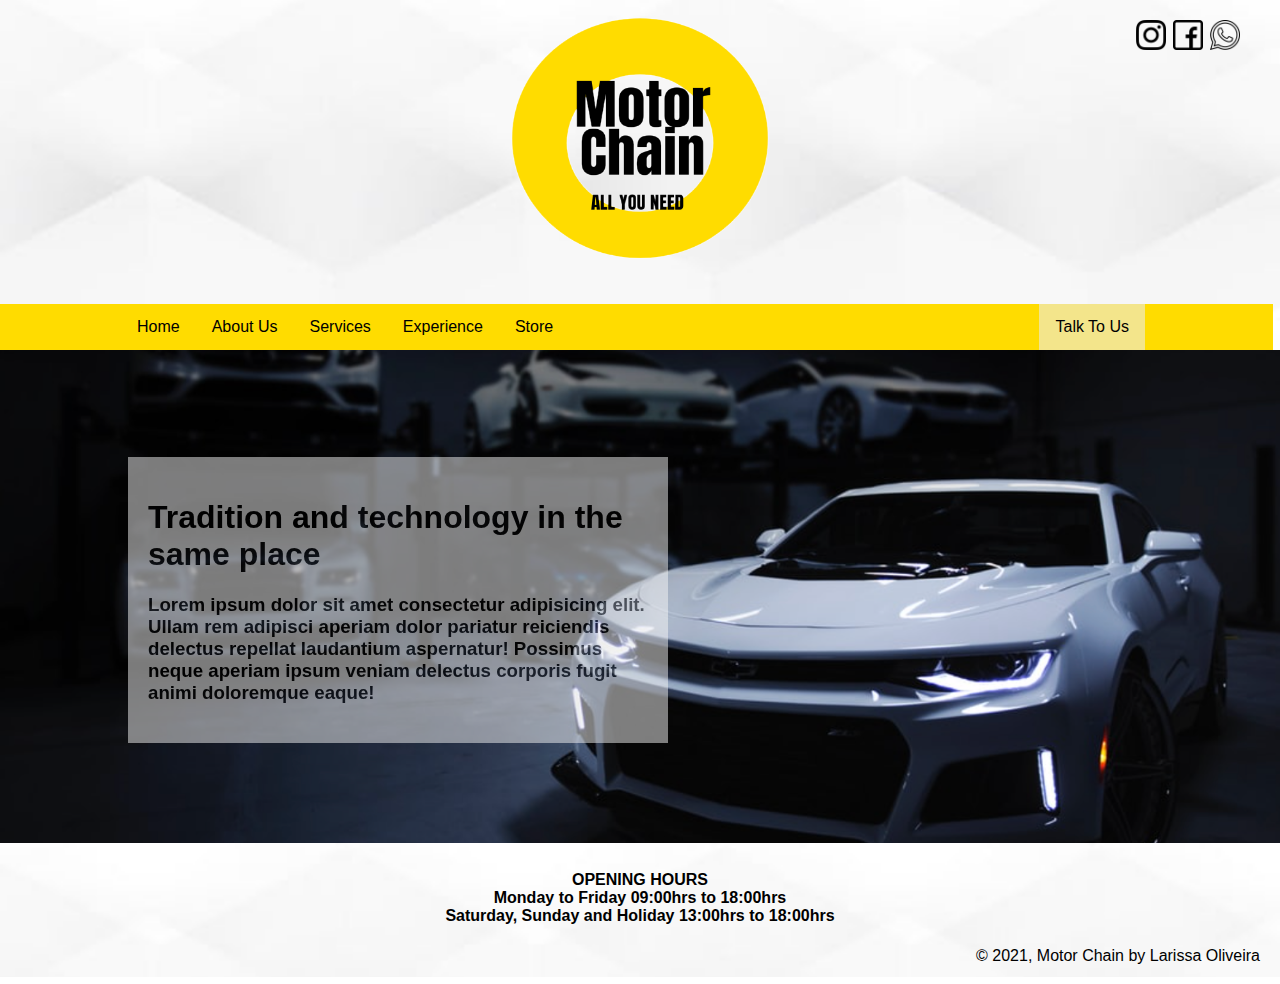
<file: index.html>
<!DOCTYPE html>
<html lang="pt-br">
<head>
    <meta charset="UTF-8">
    <meta http-equiv="X-UA-Compatible" content="IE=edge">
    <meta name="viewport" content="width=device-width, initial-scale=1.0">
    <link rel="shortcut icon" href="images/favicon.ico" type="image/x-icon">
    <link rel="stylesheet" href="css/estilosHeader.css">
    <link rel="stylesheet" href="css/estilosIndex.css">
    <link rel="stylesheet" href="css/estilosFooter.css">
    <link rel="stylesheet" href="css/globalCss.css">
    <bgsound src="musica.mid" loop="-1"></bgsound>
    <title>Motor Chain</title>
</head>
<body class="w-screen overflow-x-hidden">
    <header>
        <div class="logo">
            <a href="index.html">
                <img src="images/LOGO.png" alt="logo" width="320" height="300">
            </a>
        </div>
        <div class="iconredes">
            <a href="https://www.instagram.com/noscanrj/" target="_blank">
                <img src="images/instagram.png" alt="instagram icon" width="30px">
            </a>
            <a href="https://www.facebook.com/noscanrj" target="_blank">
                <img src="images/facebook.png" alt="facebook icon" width="30px">
            </a>
            <a href="https://api.whatsapp.com/send?phone=351938551785&text=sua%20mensagem" target="_blank">
                <img src="images/whatsapp.png" alt="whatsapp icon" width="30px">
            </a>
        </div>
        <div class="w-screen bg-yellow">
            <div class="container">
                <ul>
                    <li>
                        <a href="index.html">Home</a>
                    </li>
                    <li>
                        <a href="sobreNos.html">About Us</a>
                    </li>
                    <li>
                        <a href="servicos.html">Services</a>
                    </li>
                    <li>
                        <a href="clientes.html">Experience</a>
                    </li>
                    <li>
                        <a href="loja.html">Store</a>
                    </li>
                    <li style="float:right">
                        <a class="activeHeader" href="contato.html">Talk To Us</a>
                    </li>
                </ul>
            </div>
        </div>
        
        
    </header>

    <div class="w-screen image1">
        <div class="container">
            <div class="introBox">
                <h1>
                    Tradition and technology in the same place
                </h1>
                <h3>
                    Lorem ipsum dolor sit amet consectetur adipisicing elit. Ullam rem adipisci aperiam dolor pariatur reiciendis delectus repellat laudantium aspernatur! Possimus neque aperiam ipsum veniam delectus corporis fugit animi doloremque eaque!
                </h3>
            </div>
        </div>
        
    </div>

    <!-- <div class="image1">
        <img src="images/indexImage.png" alt="image Home" width="100%" height="690px">
    </div>

    <div class="introBox">
        <h1>
            Tradition and technology in the same place
        </h1>
        <h3>
            Lorem ipsum dolor sit amet consectetur adipisicing elit. Ullam rem adipisci aperiam dolor pariatur reiciendis delectus repellat laudantium aspernatur! Possimus neque aperiam ipsum veniam delectus corporis fugit animi doloremque eaque!
        </h3>
    </div> -->

    <footer>
        <div class="footer">
            <h4>OPENING HOURS<br>Monday to Friday 09:00hrs to 18:00hrs <br>Saturday, Sunday and Holiday 13:00hrs to 18:00hrs</h4>
            <p>© 2021, Motor Chain by Larissa Oliveira</p>
        </div>
    </footer>
</body>
</html>
</file>
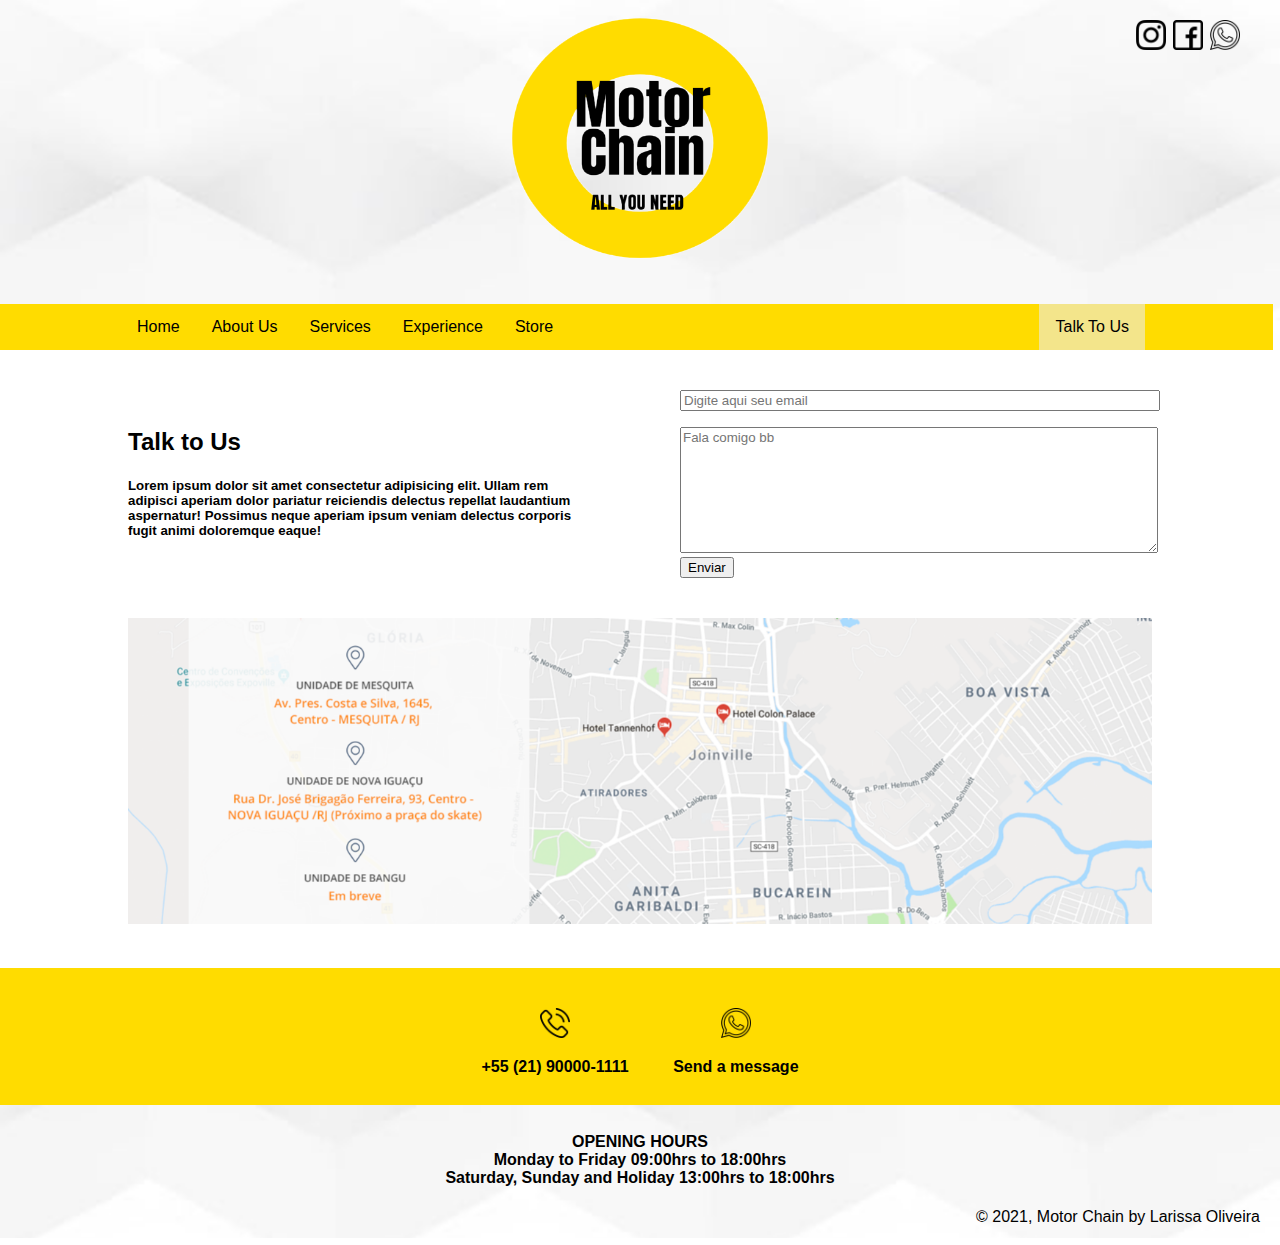
<file: contato.html>
<!DOCTYPE html>
<html lang="pt-br">
<head>
    <meta charset="UTF-8">
    <meta http-equiv="X-UA-Compatible" content="IE=edge">
    <meta name="viewport" content="width=device-width, initial-scale=1.0">
    <link rel="shortcut icon" href="images/favicon.ico" type="image/x-icon">
    <link rel="stylesheet" href="css/estilosHeader.css">
    <link rel="stylesheet" href="css/estilosContato.css">
    <link rel="stylesheet" href="css/estilosFooter.css">
    <link rel="stylesheet" href="css/globalCss.css">
    <title>Talk To Us</title>
</head>
<body class="w-screen overflow-x-hidden">
    <header>
        <div class="logo">
            <a href="index.html">
                <img src="images/LOGO.png" alt="logo" width="320" height="300">
            </a>
        </div>
        <div class="iconredes">
            <a href="https://www.instagram.com/noscanrj/" target="_blank">
                <img src="images/instagram.png" alt="instagram icon" width="30px">
            </a>
            <a href="https://www.facebook.com/noscanrj" target="_blank">
                <img src="images/facebook.png" alt="facebook icon" width="30px">
            </a>
            <a href="https://api.whatsapp.com/send?phone=351938551785&text=sua%20mensagem" target="_blank">
                <img src="images/whatsapp.png" alt="whatsapp icon" width="30px">
            </a>
        </div>
        <div class="w-screen bg-yellow">
            <div class="container">
                <ul>
                    <li>
                        <a href="index.html">Home</a>
                    </li>
                    <li>
                        <a href="sobreNos.html">About Us</a>
                    </li>
                    <li>
                        <a href="servicos.html">Services</a>
                    </li>
                    <li>
                        <a href="clientes.html">Experience</a>
                    </li>
                    <li>
                        <a href="loja.html">Store</a>
                    </li>
                    <li style="float:right">
                        <a class="activeHeader" href="contato.html">Talk To Us</a>
                    </li>
                </ul>
            </div>
        </div>
        
        
    </header>
    <main class="container">
        <div class="flex items-center">
            <div class="flex-1">
                <h2>Talk to Us</h2>
                <h5> Lorem ipsum dolor sit amet consectetur adipisicing elit. Ullam rem adipisci aperiam dolor pariatur reiciendis delectus repellat laudantium aspernatur! Possimus neque aperiam ipsum veniam delectus corporis fugit animi doloremque eaque!</h5>
            </div>
            <div class="flex-1 talkToUsForm">
                <form action="">
                    <input class="w-full" placeholder="Digite aqui seu email" type="email">
                    <textarea placeholder="Fala comigo bb" class="w-full"></textarea>
                    <button > Enviar</button>

                </form>
            </div>
        </div>
        <!--Inserir TELEFONE-->
        <img class="w-full" src="images/mapa.png" alt="">
    </main>
    <div class="contact">
        <div class="phoneBox">
            <img src="images/phone-call.png" alt="Call" width="30px">
            <p><b>+55 (21) 90000-1111</b></p>
        </div>
        <div class="messageBox">
            <a href="https://api.whatsapp.com/send?phone=351938551785&text=sua%20mensagem" target="_blank"><img src="images/whatsapp.png" alt="whatsapp" width="30px"></a>
            <p><b>Send a message</b></p>
        </div>
    <footer>
        <div class="footer">
            <h4>OPENING HOURS<br>Monday to Friday 09:00hrs to 18:00hrs <br>Saturday, Sunday and Holiday 13:00hrs to 18:00hrs</h4>
            <p>© 2021, Motor Chain by Larissa Oliveira</p>
        </div>
    </footer>
</body>
</html>
</file>
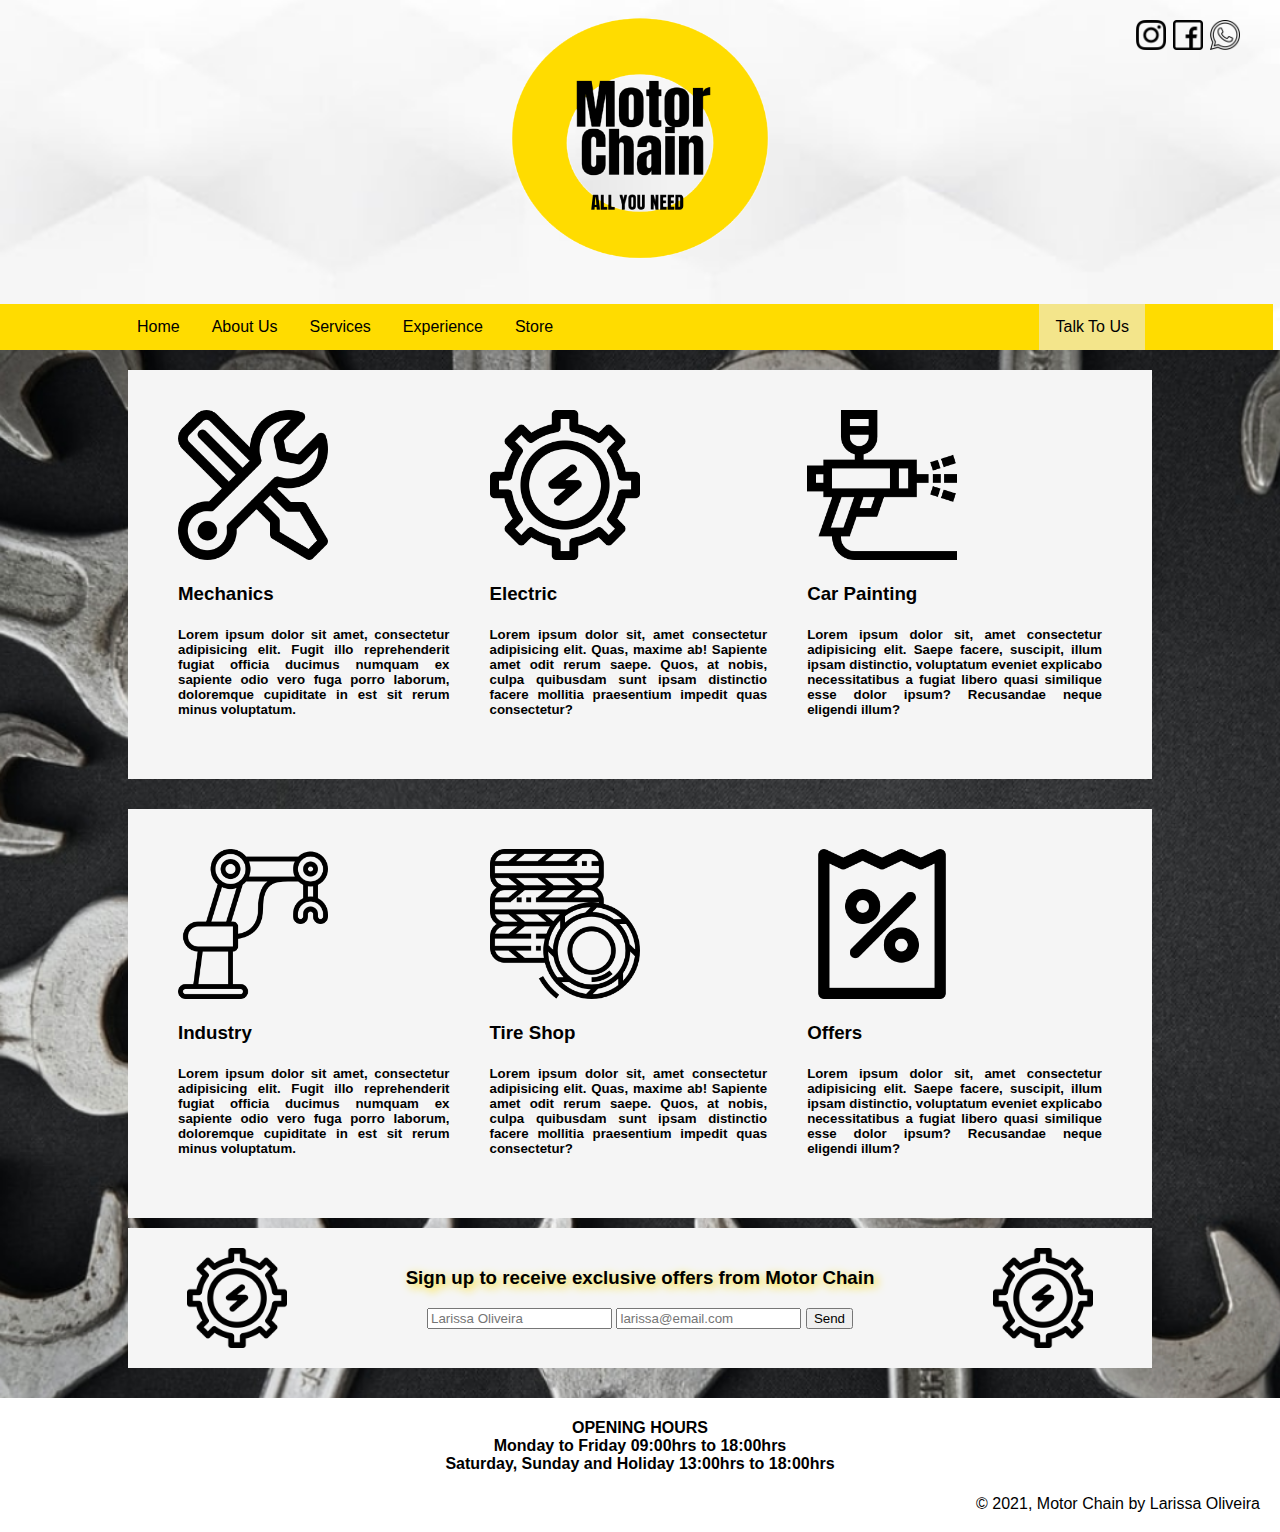
<file: loja.html>
<!DOCTYPE html>
<html lang="pt-br">
<head>
    <meta charset="UTF-8">
    <meta http-equiv="X-UA-Compatible" content="IE=edge">
    <meta name="viewport" content="width=device-width, initial-scale=1.0">
    <link rel="shortcut icon" href="images/favicon.ico" type="image/x-icon">
    <link rel="stylesheet" href="css/estilosHeader.css">
    <link rel="stylesheet" href="css/estilosLoja.css">
    <link rel="stylesheet" href="css/estilosFooter.css">
    <link rel="stylesheet" href="css/globalCss.css">
    <title>Online Store</title>
</head>
<body class="w-screen overflow-x-hidden">
    <header>
        <div class="logo">
            <a href="index.html">
                <img src="images/LOGO.png" alt="logo" width="320" height="300">
            </a>
        </div>
        <div class="iconredes">
            <a href="https://www.instagram.com/noscanrj/" target="_blank">
                <img src="images/instagram.png" alt="instagram icon" width="30px">
            </a>
            <a href="https://www.facebook.com/noscanrj" target="_blank">
                <img src="images/facebook.png" alt="facebook icon" width="30px">
            </a>
            <a href="https://api.whatsapp.com/send?phone=351938551785&text=sua%20mensagem" target="_blank">
                <img src="images/whatsapp.png" alt="whatsapp icon" width="30px">
            </a>
        </div>
        <div class="w-screen bg-yellow">
            <div class="container">
                <ul>
                    <li>
                        <a href="index.html">Home</a>
                    </li>
                    <li>
                        <a href="sobreNos.html">About Us</a>
                    </li>
                    <li>
                        <a href="servicos.html">Services</a>
                    </li>
                    <li>
                        <a href="clientes.html">Experience</a>
                    </li>
                    <li>
                        <a href="loja.html">Store</a>
                    </li>
                    <li style="float:right">
                        <a class="activeHeader" href="contato.html">Talk To Us</a>
                    </li>
                </ul>
            </div>
        </div>
        
        
    </header>
    <div class="w-screen imageBackground">
        <div class="container">
            <div class="store">
                <div class="mechanics">
                    <a href="https://busca.lojadomecanico.com.br/hotsite/auto-mecanica" target="_blank">
                        <img src="images/auto mecanica.png" alt="mechanics" width="150px">
                    </a>
                    <h3>Mechanics</h3>
                    <h5>Lorem ipsum dolor sit amet, consectetur adipisicing elit. Fugit illo reprehenderit fugiat officia ducimus numquam ex sapiente odio vero fuga porro laborum, doloremque cupiditate in est sit rerum minus voluptatum.</h5>
                </div>
                <div class="electric">
                    <a href="https://www.lojadomecanico.com.br/categorias/19/ferramentas-para-auto-eletrica" target="_blank"><img src="images/auto eletrica.png" alt="electric" width="150px"></a>
                    <h3>Electric</h3>
                    <h5>Lorem ipsum dolor sit, amet consectetur adipisicing elit. Quas, maxime ab! Sapiente amet odit rerum saepe. Quos, at nobis, culpa quibusdam sunt ipsam distinctio facere mollitia praesentium impedit quas consectetur?</h5>
                </div>
                <div class="carPaint">
                    <a href="https://www.lojadomecanico.com.br/categorias/47/borracharia" target="_blank"><img src="images/funilaria.png" alt="carPaint" width="150px"></a>
                    <h3>Car Painting</h3>
                    <h5>Lorem ipsum dolor sit, amet consectetur adipisicing elit. Saepe facere, suscipit, illum ipsam distinctio, voluptatum eveniet explicabo necessitatibus a fugiat libero quasi similique esse dolor ipsum? Recusandae neque eligendi illum?</h5>
                </div>
            </div>
            <div class="store">
                <div class="carPaint">
                    <a href="https://busca.lojadomecanico.com.br/hotsite/industria" target="_blank"><img src="images/industry image.png" alt="industry" width="150px"></a>
                    <h3>Industry</h3>
                    <h5>Lorem ipsum dolor sit amet, consectetur adipisicing elit. Fugit illo reprehenderit fugiat officia ducimus numquam ex sapiente odio vero fuga porro laborum, doloremque cupiditate in est sit rerum minus voluptatum.</h5>
                </div>
                <div class="carPaint">
                    <a href="https://www.lojadomecanico.com.br/categorias/47/borracharia" target="_blank"><img src="images/borracharia.png" alt="tire shop" width="150px"></a>
                    <h3>Tire Shop</h3>
                    <h5>Lorem ipsum dolor sit, amet consectetur adipisicing elit. Quas, maxime ab! Sapiente amet odit rerum saepe. Quos, at nobis, culpa quibusdam sunt ipsam distinctio facere mollitia praesentium impedit quas consectetur?</h5>
                </div>
                <div class="carPaint">
                    <a href="https://www.lojadomecanico.com.br/#ofertas" target="_blank"><img src="images/ofertas.png" alt="offers" width="150px"></a>
                    <h3>Offers</h3>
                    <h5>Lorem ipsum dolor sit, amet consectetur adipisicing elit. Saepe facere, suscipit, illum ipsam distinctio, voluptatum eveniet explicabo necessitatibus a fugiat libero quasi similique esse dolor ipsum? Recusandae neque eligendi illum?</h5>
                </div>
            </div>
            <div class="formNews">
                <img src="images/auto eletrica.png" alt="mecIcon" width="100px" height="100px" class="img3">
                    <form action="index.html" method="POST">
                        <h3 id="singup2">Sign up to receive exclusive offers from Motor Chain</h3>
        
                        <input type="text" placeholder="Larissa Oliveira">
                        <input type="email" placeholder="larissa@email.com">
        
                        <input type="submit" value="Send" id="send2">
                    </form>
                <img src="images/auto eletrica.png" alt="mecIcon" width="100px" height="100px" class="img3">
            </div>
        </div>        
    </div>
    

    
    <footer>
        <div class="footer">
            <h4>OPENING HOURS<br>Monday to Friday 09:00hrs to 18:00hrs <br>Saturday, Sunday and Holiday 13:00hrs to 18:00hrs</h4>
            <p>© 2021, Motor Chain by Larissa Oliveira</p>
        </div>
    </footer>
</body>
</html>
</file>
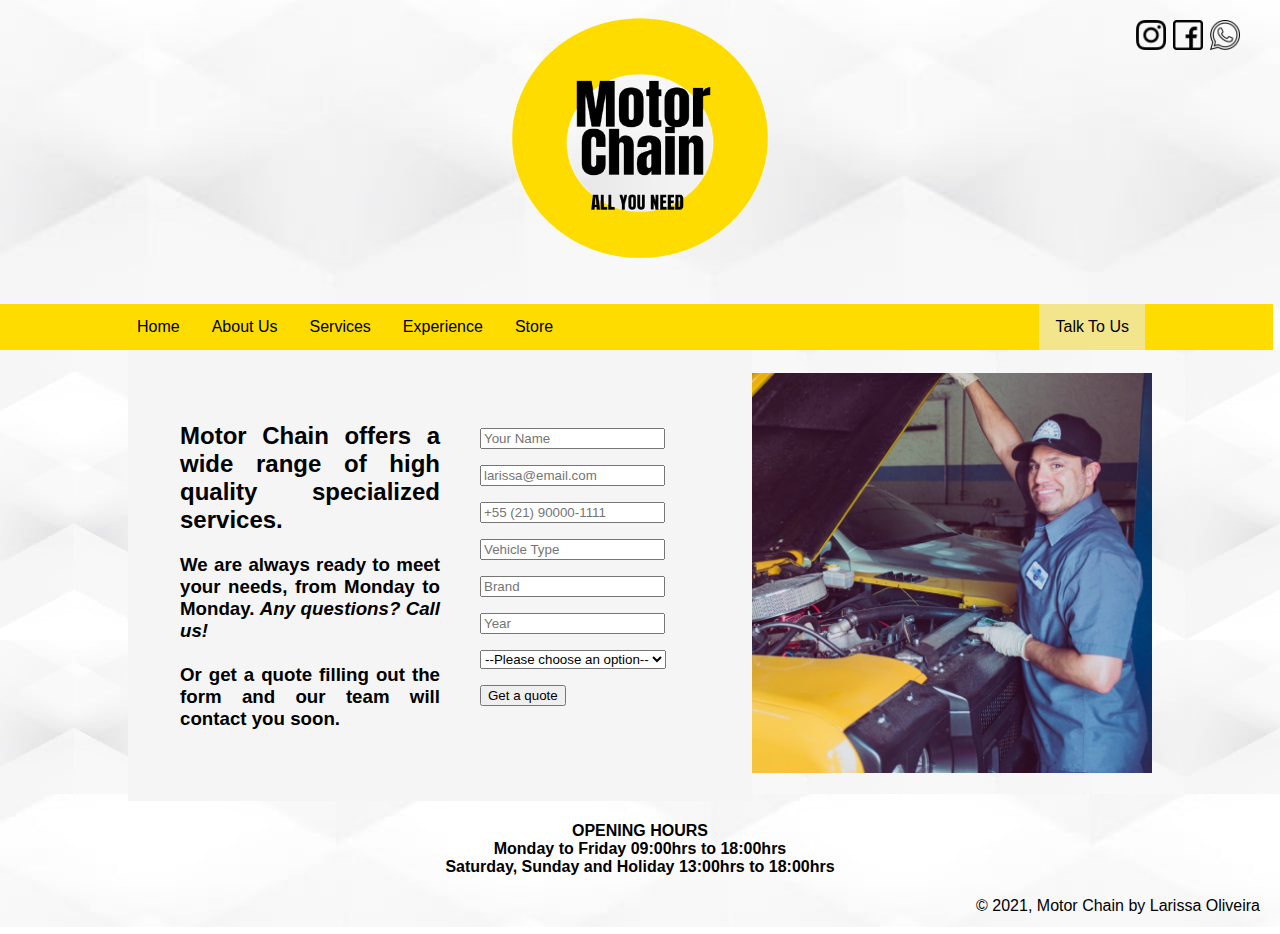
<file: servicos.html>
<!DOCTYPE html>
<html lang="pt-br">
<head>
    <meta charset="UTF-8">
    <meta http-equiv="X-UA-Compatible" content="IE=edge">
    <meta name="viewport" content="width=device-width, initial-scale=1.0">
    <link rel="shortcut icon" href="images/favicon.ico" type="image/x-icon">
    <link rel="stylesheet" href="css/estilosHeader.css">
    <link rel="stylesheet" href="css/estilosServicos.css">
    <link rel="stylesheet" href="css/estilosFooter.css">
    <link rel="stylesheet" href="css/globalCss.css">
    <title>Services</title>
</head>
<body class="w-screen overflow-x-hidden">
    <header>
        <div class="logo">
            <a href="index.html">
                <img src="images/LOGO.png" alt="logo" width="320" height="300">
            </a>
        </div>
        <div class="iconredes">
            <a href="https://www.instagram.com/noscanrj/" target="_blank">
                <img src="images/instagram.png" alt="instagram icon" width="30px">
            </a>
            <a href="https://www.facebook.com/noscanrj" target="_blank">
                <img src="images/facebook.png" alt="facebook icon" width="30px">
            </a>
            <a href="https://api.whatsapp.com/send?phone=351938551785&text=sua%20mensagem" target="_blank">
                <img src="images/whatsapp.png" alt="whatsapp icon" width="30px">
            </a>
        </div>
        <div class="w-screen bg-yellow">
            <div class="container">
                <ul>
                    <li>
                        <a href="index.html">Home</a>
                    </li>
                    <li>
                        <a href="sobreNos.html">About Us</a>
                    </li>
                    <li>
                        <a href="servicos.html">Services</a>
                    </li>
                    <li>
                        <a href="clientes.html">Experience</a>
                    </li>
                    <li>
                        <a href="loja.html">Store</a>
                    </li>
                    <li style="float:right">
                        <a class="activeHeader" href="contato.html">Talk To Us</a>
                    </li>
                </ul>
            </div>
        </div>
        
        
    </header>

    <div class="w-screen">
        <div class="container flex items-center">
            <div class="textServices flex-1 flex items-center">
                <div class="flex-1">
                    <h2>Motor Chain offers a wide range of high quality specialized services.</h2>
                    <h3>We are always ready to meet your needs, from Monday to Monday. <em>Any questions? Call us!</em>
                    <br>
                    <br>
                    <b>Or get a quote filling out the form and our team will contact you soon.</b>
                    </h3>
                </div>
                <div class="flex-1">
                    <form action="loja.html" class="formService" method="POST">
                        <input type="text" placeholder="Your Name">
                        <input type="text" placeholder="larissa@email.com">
                        <input type="text" placeholder="+55 (21) 90000-1111">
                        <input type="text" placeholder="Vehicle Type">
                        <input type="text" placeholder="Brand">
                        <input type="text" placeholder="Year">
                        <select name="Services">
                            <option value="">--Please choose an option--</option>
                            <option value="mec">Mechanical Inspection</option>
                            <option value="ele">Electrical Inspection</option>
                            <option value="whe">Wheel Alignment</option>
                            <option value="tire">Tire Balancing</option>
                            <option value="Cam">Camber</option>
                            <option value="oil">Oil Change</option>
                            <option value="cle">Vehicle Cleaning</option>
                            <option value="oth">Other</option>
                        </select>
                        <input type="submit" name="quote" value="Get a quote"></input>
                    </form>
                </div>
                
            </div>
        
            <div class="imageServices">
                <img src="images/about us image 2.png" alt="services" width="680px" height="400px">
            </div>
        </div>
    </div>
    <div class="container">
        
    </div>

    
    <!--enfiar um fucking formulário aqui-->
    <footer>
        <div class="footer">
            <h4>OPENING HOURS<br>Monday to Friday 09:00hrs to 18:00hrs <br>Saturday, Sunday and Holiday 13:00hrs to 18:00hrs</h4>
            <p>© 2021, Motor Chain by Larissa Oliveira</p>
        </div>
    </footer>
</body>
</html>
</file>
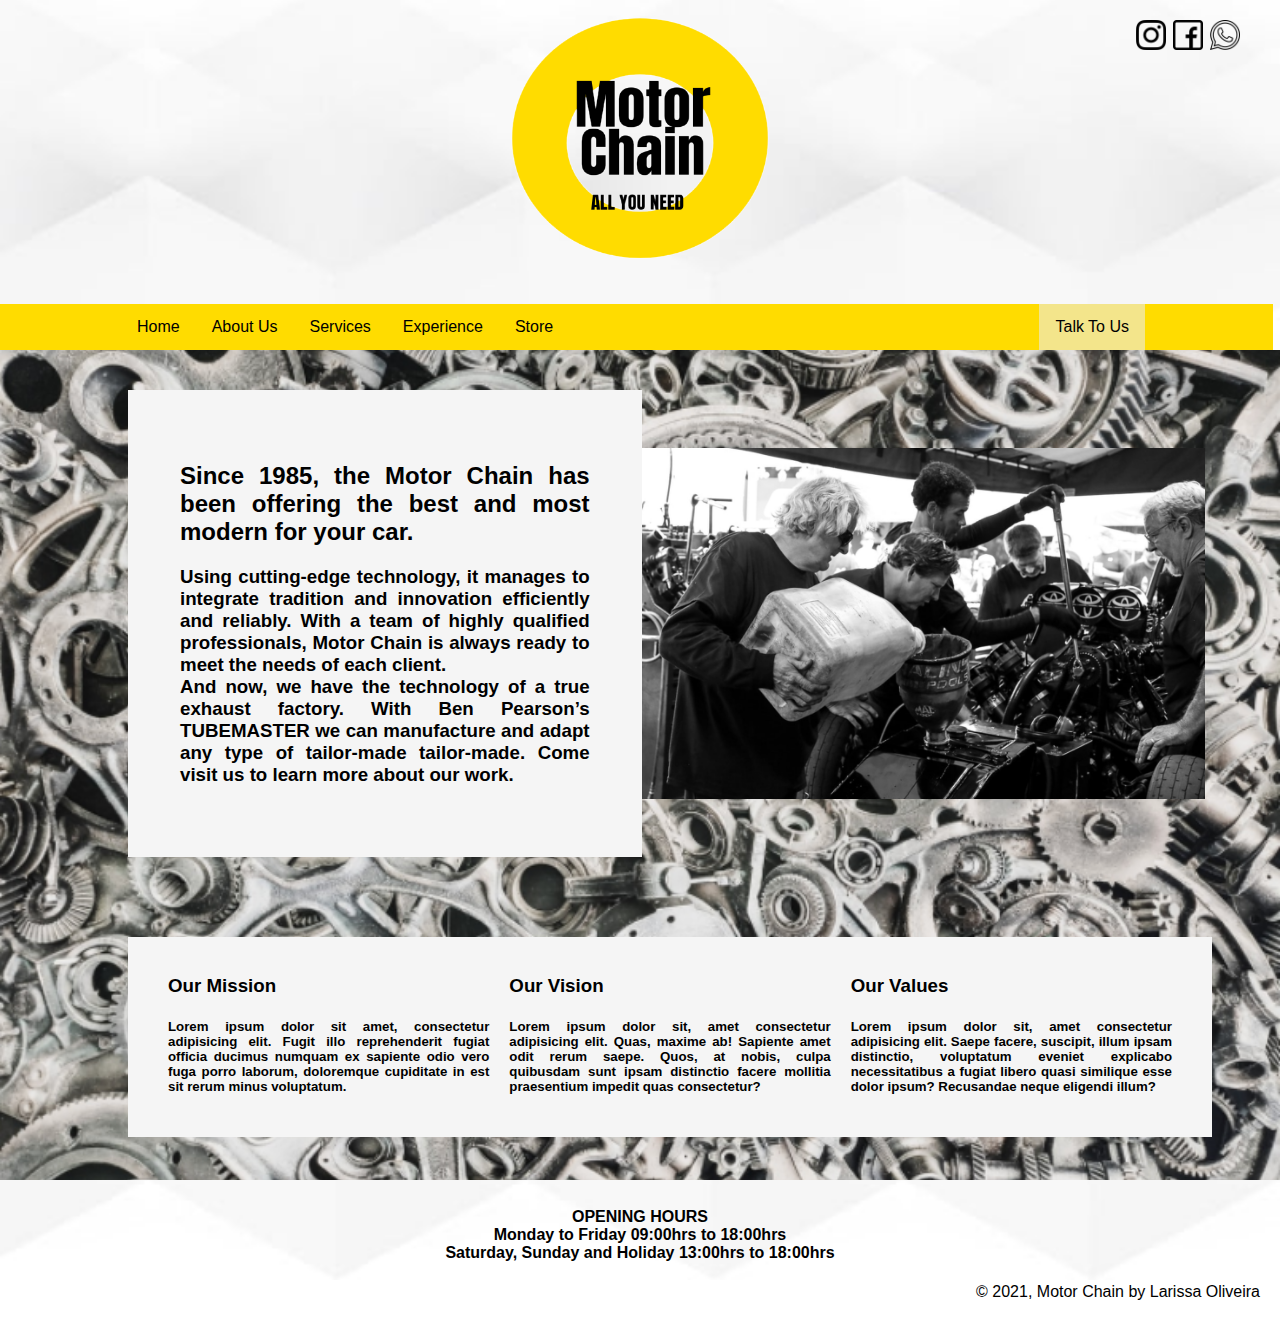
<file: sobreNos.html>
<!DOCTYPE html>
<html lang="pt-br">
<head>
    <meta charset="UTF-8">
    <meta http-equiv="X-UA-Compatible" content="IE=edge">
    <meta name="viewport" content="width=device-width, initial-scale=1.0">
    <link rel="shortcut icon" href="images/favicon.ico" type="image/x-icon">
    <link rel="stylesheet" href="css/estilosHeader.css">
    <link rel="stylesheet" href="css/estilosSobreNos.css">
    <link rel="stylesheet" href="css/estilosFooter.css">
    <link rel="stylesheet" href="css/globalCss.css">
    <title>About Us</title>
</head>
<body class="w-screen overflow-x-hidden">
    <header>
        <div class="logo">
            <a href="index.html">
                <img src="images/LOGO.png" alt="logo" width="320" height="300">
            </a>
        </div>
        <div class="iconredes">
            <a href="https://www.instagram.com/noscanrj/" target="_blank">
                <img src="images/instagram.png" alt="instagram icon" width="30px">
            </a>
            <a href="https://www.facebook.com/noscanrj" target="_blank">
                <img src="images/facebook.png" alt="facebook icon" width="30px">
            </a>
            <a href="https://api.whatsapp.com/send?phone=351938551785&text=sua%20mensagem" target="_blank">
                <img src="images/whatsapp.png" alt="whatsapp icon" width="30px">
            </a>
        </div>
        <div class="w-screen bg-yellow">
            <div class="container">
                <ul>
                    <li>
                        <a href="index.html">Home</a>
                    </li>
                    <li>
                        <a href="sobreNos.html">About Us</a>
                    </li>
                    <li>
                        <a href="servicos.html">Services</a>
                    </li>
                    <li>
                        <a href="clientes.html">Experience</a>
                    </li>
                    <li>
                        <a href="loja.html">Store</a>
                    </li>
                    <li style="float:right">
                        <a class="activeHeader" href="contato.html">Talk To Us</a>
                    </li>
                </ul>
            </div>
        </div>
        
        
    </header>

    <div class="w-screen imageUs">
        <div class="container">
            <div class="flex justify-between w-full items-center">
                <div class="textUs">
                    <h2>Since 1985, the Motor Chain has been offering the best and most modern for your car. </h2>
                    <h3>Using cutting-edge technology, it manages to integrate tradition and innovation efficiently and reliably. With a team of highly qualified professionals, Motor Chain is always ready to meet the needs of each client.
                    <br>
                    And now, we have the technology of a true exhaust factory.
                    With Ben Pearson’s TUBEMASTER we can manufacture and adapt any type of tailor-made tailor-made.
                    <strong>Come visit us to learn more about our work.</strong>
                    </h3>
                </div>
                
                <img class="aboutUsImage" src="images/about us image 1.png" alt="aboutUsImage">
 
            </div>
            
            <div class="aboutUs">
                <div class="missionUs">
                    <h3>Our Mission</h3>
                    <h5>Lorem ipsum dolor sit amet, consectetur adipisicing elit. Fugit illo reprehenderit fugiat officia ducimus numquam ex sapiente odio vero fuga porro laborum, doloremque cupiditate in est sit rerum minus voluptatum.</h5>
                </div>
                <div class="missionUs">
                    <h3>Our Vision</h3>
                    <h5>Lorem ipsum dolor sit, amet consectetur adipisicing elit. Quas, maxime ab! Sapiente amet odit rerum saepe. Quos, at nobis, culpa quibusdam sunt ipsam distinctio facere mollitia praesentium impedit quas consectetur?</h5>
                </div>
                <div class="missionUs">
                    <h3>Our Values</h3>
                    <h5>Lorem ipsum dolor sit, amet consectetur adipisicing elit. Saepe facere, suscipit, illum ipsam distinctio, voluptatum eveniet explicabo necessitatibus a fugiat libero quasi similique esse dolor ipsum? Recusandae neque eligendi illum?</h5>
                </div>
            </div>
            
        </div>
    </div>

    <!--<div class="formNews">
        <img src="images/auto eletrica.png" alt="mecIcon" width="100px" height="100px" class="img3">
            <form action="index.html" method="POST">
                <h3 id="singup2">Sign up to receive exclusive offers from Motor Chain</h3>

                <input type="text" placeholder="Larissa Oliveira">
                <input type="email" placeholder="larissa@email.com">

                <input type="submit" value="Send" id="send2">
            </form>
        <img src="images/auto eletrica.png" alt="mecIcon" width="100px" height="100px" class="img3">
    </div>-->

    <footer>
        <div class="footer">
            <h4>OPENING HOURS<br>Monday to Friday 09:00hrs to 18:00hrs <br>Saturday, Sunday and Holiday 13:00hrs to 18:00hrs</h4>
            <p>© 2021, Motor Chain by Larissa Oliveira</p>
        </div>
    </footer>
</body>
</html>
</file>
<file: css/estilosHeader.css>
* {
    font-family: -apple-system, BlinkMacSystemFont, 'Segoe UI', Roboto, Oxygen, Ubuntu, Cantarell, 'Open Sans', 'Helvetica Neue', sans-serif;
}

a{
  text-decoration: none;
}

header {
    /* background-image: url('images/background geometrical white.jpeg'); */
    background-image: url('../images/background\ geometrical\ white.jpeg');
    background-repeat: no-repeat;
    background-attachment: fixed;  
    background-size: cover;
    margin: -7px;
}

.iconredes {
    font-size: 1.58em;
    margin-right: 20px;
    position: absolute;
    right: 20px;
    top: 20px;
}

.logo {
    text-align: center;
    position: sticky;
}

ul {
    list-style-type: none;
    margin: 7px 0px;
    padding: 0px;
    overflow: hidden;
    background-color: rgb(255, 220, 0);
  }
  
  li {
    float: left;
  }
  
  li a {
    display: block;
    color: black;
    text-align: center;
    padding: 14px 16px;
    text-decoration: none;
  }
  
  li a:hover:not(.active) {
    background-color: whitesmoke;
  }
  
  .activeHeader {
    background-color: rgba(241, 230, 158, 0.884);
  }
</file>
<file: css/estilosIndex.css>
.image1 {
    background-image: url("../images/indexImage.png");
    background-position: center;
    background-repeat: no-repeat;
    background-size: cover;
    height: 500px;
    display: flex;
    align-items: center;
}

.introBox{
    width: 500px;
    background-color: whitesmoke;
    padding: 20px;
    filter: opacity(0.5);
}

/* .introBox {
    width: 500px;
    height: 260px;
    text-align: justify;
    background-color: whitesmoke;
    filter: opacity(0.5);
    padding: 20px;
    border: 2px solid whitesmoke;
    margin-left: 70px;
    position: absolute;
    bottom: -40px;
} */
</file>
<file: css/estilosFooter.css>
.footer {
    background-image: url('../images/background geometrical white.jpeg');
    background-repeat: no-repeat;
    background-attachment: fixed;  
    background-size: cover;
    margin: -7px;
    padding: 7px
}

.footer>h4 {
    text-align: center;
}

.footer>p {
    text-align: right;
    margin-right: 20px;
    margin-bottom: 5px;
}
</file>
<file: css/globalCss.css>
.container{
    max-width: 1024px;
    width: 1024px;
    margin: 0 auto;
}

.w-screen{
    width: 100vw;
}

.w-full{
    width: 100%;
}

.h-full{
    min-height: 100%;
}

.table{
    display: table;
}

.items-center{
    align-items: center;
}

.bg-yellow{
    background-color: rgb(255, 220, 0);
}

body{
    margin: 0;
}

.overflow-x-hidden{
    overflow-x: hidden;
}

.flex{
    display: flex;
}

.justify-between{
    justify-content: space-between;
}

.flex-1{
    flex: 1;
}


.img3 {
    animation-name: rotateForever;
    animation-duration: 10s;
    animation-iteration-count: infinite;
    animation-direction: alternate;
  }


  /* TABLET */
  @media screen and (max-width: 800px) {
    h5 {
        color: blue;
      }
  }
  
  /* CELLPHONE */
  @media screen and (max-width: 500px) {
    h5 {
      color: violet;
    }
}
</file>
<file: css/estilosContato.css>
body{
    min-height: 100vh;
}
main{
    padding: 40px 0;
    }

.talkToUsForm{
   padding-left: 80px; 
}

.talkToUsForm input{
    margin-bottom: 16px;
}

.talkToUsForm textarea{
    height: 120px;
}

main img{
    margin-top: 40px;
    min-height: 300px;
    object-fit: cover;
}

.contact {
    text-align: center;
    background-color: rgb(255, 220, 0);
}

.phoneBox {
    font-size: 100%;
    background-size: cover;
    margin-top: 20px;
    min-height: 80px;
    align-content: space-around;
    text-align: center;
    display: inline-block;
    padding: 20px;
}

.messageBox {
    font-size: 100%;
    background-size: cover;
    margin-top: 20px;
    min-height: 80px;
    align-content: space-around;
    text-align: center;
    display: inline-block;
    padding: 20px;
}
</file>
<file: css/estilosLoja.css>
* {
    font-family: -apple-system, BlinkMacSystemFont, 'Segoe UI', Roboto, Oxygen, Ubuntu, Cantarell, 'Open Sans', 'Helvetica Neue', sans-serif;
}

.imageBackground{
  background-image: url('../images/serviços2.png');
    background-position: cover;
    background-repeat: no-repeat;
    background-size: cover;

}

.store {
    list-style-type: none;
    padding: 20px 30px;
    margin-bottom: 10px;
    margin-top: 20px;
    overflow: hidden;
    background-color: whitesmoke;
    display:inline-flex;
  }

.mechanics, .electric, .carPaint {
    color: black;
    text-align: justify;
    padding: 20px 20px;
    text-decoration: none;
  }
  
.mechanics:hover:not(.active) {
    background-color: rgb(255, 220, 0);
  }

.electric:hover:not(.active) {
    background-color: rgb(255, 220, 0);
  }

.carPaint:hover:not(.active) {
    background-color: rgb(255, 220, 0);
  }

.active {
    background-color: rgba(255, 220, 0);
}

.active {
    background-color: rgba(255, 220, 0);
}

.formNews {
  list-style-type: none;
  padding: 20px 0px;
  margin-bottom: 30px;
  margin-top: 0px;
  overflow: hidden;
  background-color: whitesmoke;
  display:inline-flex;
  justify-content: space-around;
  width: 100%;
  text-align: justify;
  text-shadow: 3px 3px 10px rgba(255, 220, 0);
}

.formNews form {
  text-align: center;
  /* padding: 0 100px */
}

@keyframes rotateForever {
  0%{
    transform: rotate(0deg);
  }
  100%{
    transform: rotate(360deg);
  }
}

.img3 {
  animation-name: rotateForever;
  animation-duration: 10s;
  animation-iteration-count: infinite;
  animation-direction: alternate;
}

#img4 {
  transform: rotate(800grad);
  transition-duration: 20s;
}
</file>
<file: css/estilosServicos.css>
* {
  font-family: -apple-system, BlinkMacSystemFont, 'Segoe UI', Roboto, Oxygen, Ubuntu, Cantarell, 'Open Sans', 'Helvetica Neue', sans-serif;
}

body {
  background-image: url('../images/background geometrical white.jpeg');
  background-position: cover;
  background-repeat: none;
}

.imageServices {
  width: 400px;
  
}

.imageServices img{
  object-fit: cover;
  width: 100%;
  object-position: right;
}

.imageServices:hover {
  filter: brightness(125%);
}

.textServices {
  text-align: justify;
  background-color: whitesmoke;
  padding: 50px 50px;
  
  border: 2px solid whitesmoke;

}

.formService input{
    margin-bottom: 16px;
    display: block;
  
}

.formService{
  padding-left: 40px;
}

.formService select{
  display: block;
  margin-bottom: 16px;
}
</file>
<file: css/estilosSobreNos.css>
* {
    font-family: -apple-system, BlinkMacSystemFont, 'Segoe UI', Roboto, Oxygen, Ubuntu, Cantarell, 'Open Sans', 'Helvetica Neue', sans-serif;
}

/* body {
     background-image: url('../images/servicos1.jpeg');
    background-position: cover;
    background-repeat: none; } */

.aboutUsImage{
    object-fit: contain;
    width: 55%;
    height: 100%
}

.imageUs {
    background-image: url("../images/servicos1.jpeg");
    background-position: center;
    background-repeat: no-repeat;
    background-size: cover;
    padding-top: 40px;
}

.textUs {
    min-width: 40%;
    width: 40%;
    text-align: justify;
    background-color: whitesmoke;
    padding: 50px 50px;
    border: 2px solid whitesmoke;
}

.aboutUs {
        list-style-type: none;
        width: 100%;
        padding: 20px 30px;
        margin-top: 80px;
        margin-bottom: 50px;
        background-color: whitesmoke;
        display:inline-flex;
        justify-content: space-between;
}
      
.missionUs {
        color: black;
        text-align: justify;
        text-decoration: none;
        flex: 1;
        padding: 0px 10px;
      }

.missionUs:nth-child(0){
    padding-right: 20px;
}
.missionUs:nth-last-child(){
    padding-left: 20px;
}
      
.missionUs:hover:not(.active) {
        background-color: rgb(255, 220, 0);
      }

.visionUs:hover:not(.active) {
        background-color: rgb(255, 220, 0);
      }

.valueUs:hover:not(.active) {
        background-color: rgb(255, 220, 0);
      }

.active {
        background-color: rgba(255, 220, 0);
}

/*.formNews {
    list-style-type: none;
    padding: 20px 0px;
    margin-bottom: 30px;
    margin-top: 0px;
    overflow: hidden;
    background-color: whitesmoke;
    display:inline-flex;
    justify-content: space-around;
    width: 100%;
    text-align: justify;
    text-shadow: 3px 3px 10px rgba(255, 220, 0);
  }
  
  .formNews form {
    text-align: center;
    /* padding: 0 100px
  }
  
  @keyframes rotateForever {
    0%{
      transform: rotate(0deg);
    }
    100%{
      transform: rotate(360deg);
    }
  }
  
  .img3 {
    animation-name: rotateForever;
    animation-duration: 10s;
    animation-iteration-count: infinite;
    animation-direction: alternate;
  }
  
  #img4 {
    transform: rotate(800grad);
    transition-duration: 20s;
  }*/
</file>
